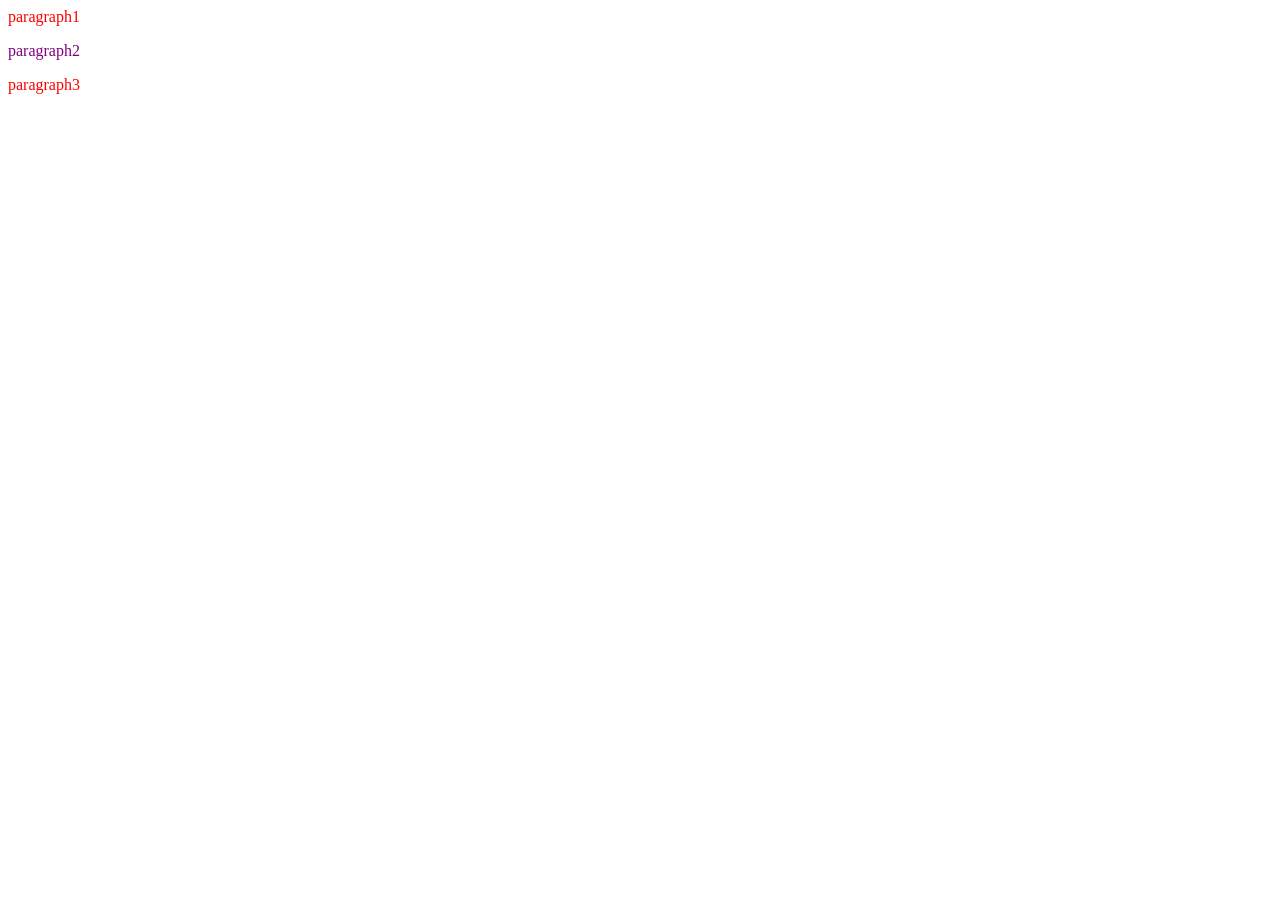
<file: externalcss.html>
<html>
    <head>
        <link rel="stylesheet" type="text/css" href="styles2.css">
    </head>
    <body>
        <p class="para1">paragraph1</p>
        <p id="para2">paragraph2</p>
        <p class="para1">paragraph3</p>
    </body>
</html>
</file>
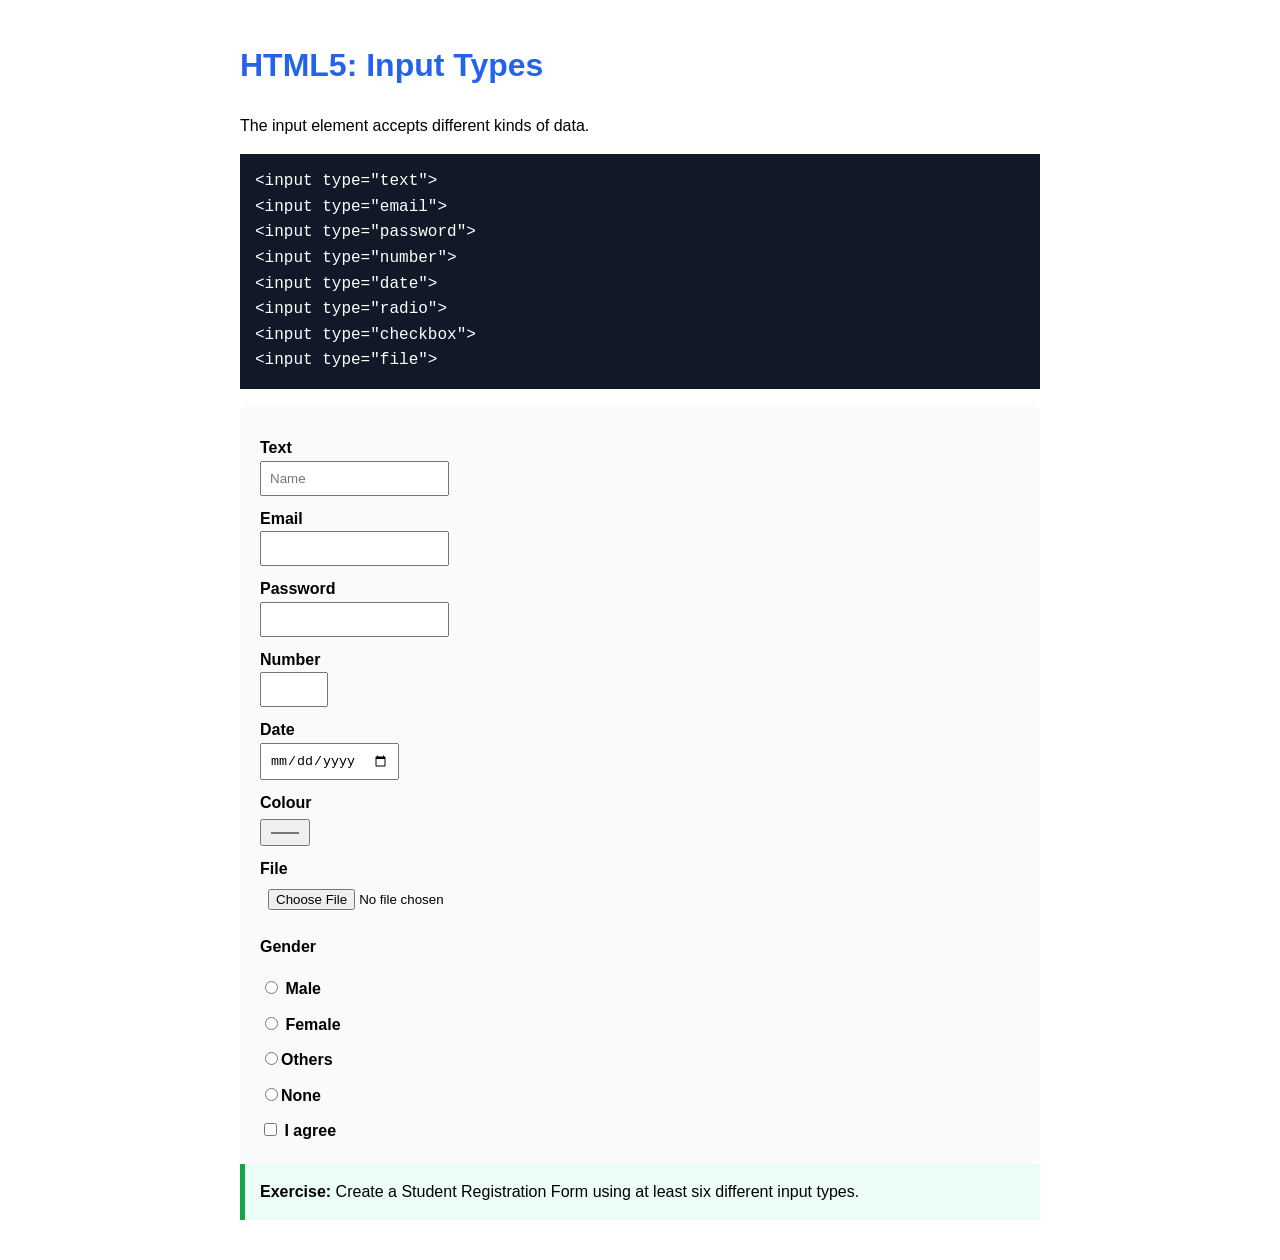
<file: form1.html>
<!doctype html>
<html>
  <head>
    <meta charset="utf-8" />
    <title>Input Types</title>
    <style>
      body {
        font: 16px Arial;
        max-width: 800px;
        margin: 40px auto;
        line-height: 1.6;
      }
      h1 {
        color: #2563eb;
      }
      .demo {
        background: #f8fafc;
        padding: 20px;
        border-radius: 10px;
      }
      label {
        display: block;
        margin-top: 10px;
        font-weight: bold;
      }
      input {
        padding: 8px;
        max-width: 400px;
      }
      pre {
        background: #111827;
        color: white;
        padding: 15px;
        overflow: auto;
      }
      .ex {
        background: #ecfdf5;
        padding: 15px;
        border-left: 5px solid #16a34a;
      }
    </style>
  </head>
  <body>
    <h1>HTML5: Input Types</h1>
    <p>The input element accepts different kinds of data.</p>
    <pre>
&lt;input type="text"&gt;
&lt;input type="email"&gt;
&lt;input type="password"&gt;
&lt;input type="number"&gt;
&lt;input type="date"&gt;
&lt;input type="radio"&gt;
&lt;input type="checkbox"&gt;
&lt;input type="file"&gt;</pre
    >
    <div class="demo">
      <label>Text</label><input type="text" placeholder="Name" /><label
        >Email</label
      ><input type="email" /><label>Password</label
      ><input type="password" /><label>Number</label
      ><input type="number" min="1" max="100" /><label>Date</label
      ><input type="date" /><label>Colour</label><input type="color" /><label
        >File</label
      ><input type="file" />
      <p><b>Gender</b></p>
      <label><input type="radio" name="g" /> Male</label
      ><label><input type="radio" name="g" /> Female</label
      ><label><input type="radio" name="g" />Others</label><label
      ><input type="radio" name="g" />None</label><label
      ><input type="checkbox" /> I agree</label>
    </div>
    <div class="ex">
      <b>Exercise:</b> Create a Student Registration Form using at least six
      different input types.
    </div>
  </body>
</html>
</file>
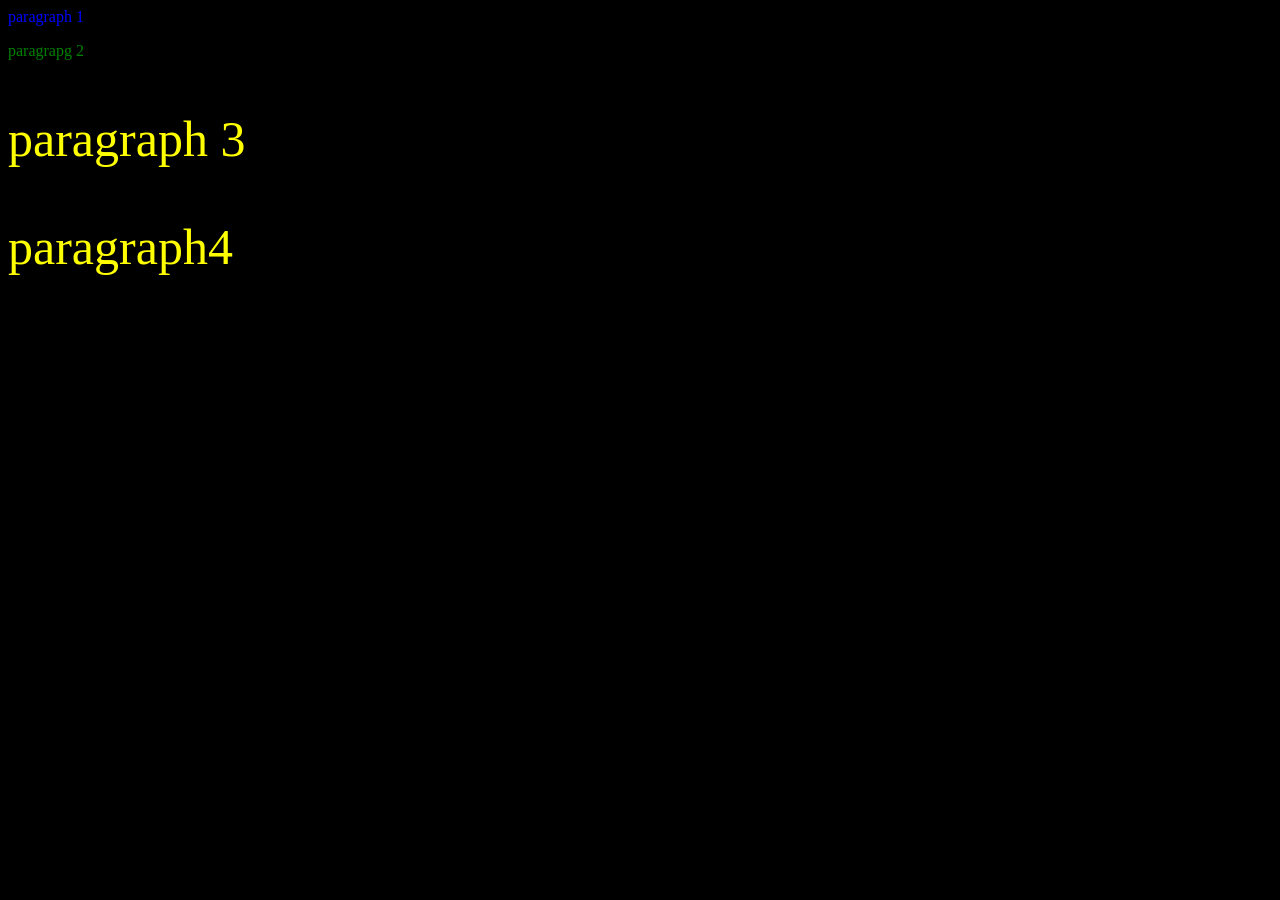
<file: home1.html>
<html>
  <head>
    <title>My First Website</title>
    <style>
      body{
        background-color: black;
      }
      p{
        color: red;
      }
      .para2{
        color: green;
      }
      #para3{
        color: yellow;
        font-size: 50px;
      }
    </style>
  </head>
  <body>
      <p style="color: blue;"> paragraph 1 </p>
      <p class="para2"> paragrapg 2 </p>
      <p id="para3"> paragraph 3 </p>
      <p id="para3">paragraph4</p>
  </body>
</html>
</file>
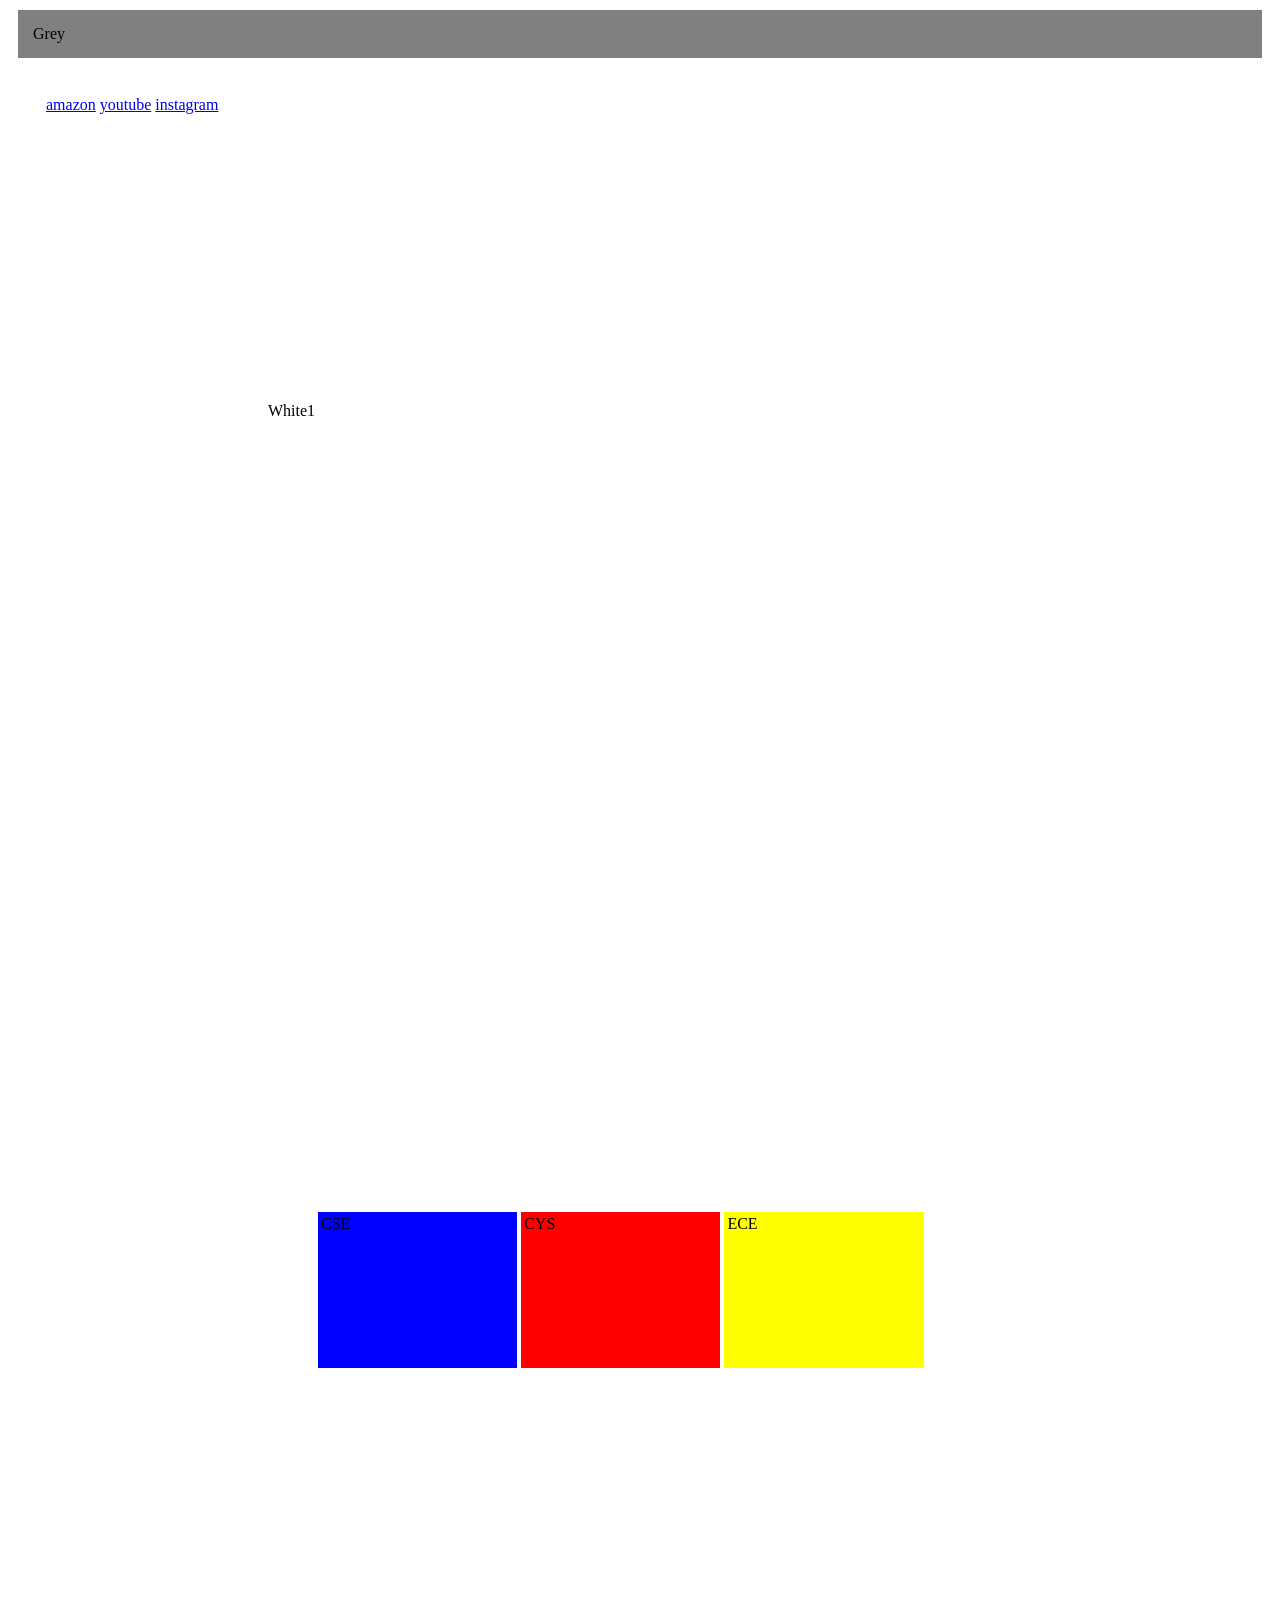
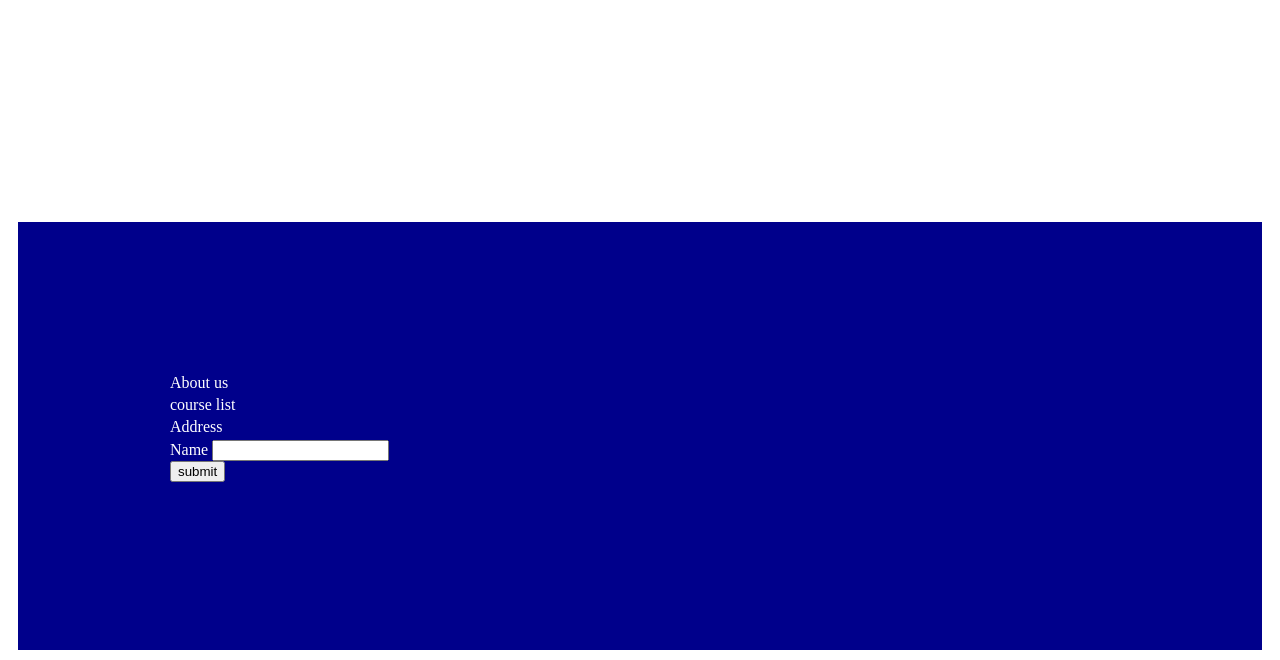
<file: home2.html>
<html>
    <head>
        <title>home</title>
    </head>
    <body>
       <section style="background-color: grey;padding: 15px;margin: 10px;">Grey</section>
        <section style="padding: 28px;margin: 10px">
            <header style="display: flex;gap: 20px;align-items: center;">
                <nav>
                    <a href="https://www.amazon.in/">amazon</a>
                    <a href="https://www.youtube.com/">youtube</a>
                    <a href="https://www.instagram.com/">instagram</a>
                </nav>
            </header>
        </section>
        <section style="background-color: white;height: 250px;padding: 250px;margin: 10px;">White1</section>
        <section style="background-color: white;padding: 300px;height: 300px;margin: 10px;">
            <div style="background-color: blue;width: 30%;height: 150px;padding: 3px;display: inline-block;">CSE</div>
            <div style="background-color: red;width: 30%;height: 150px;padding: 3px;display: inline-block;">CYS</div>
            <div style="background-color: yellow;width: 30%;height: 150px;padding: 3px;display: inline-block;">ECE</div>
        </section>
        <section style="background-color: darkblue;padding: 150px;margin: 10px;color: white;">
            <footer>
                <div style="width: 25%;padding: 2px;">About us</div>
                <div style="width: 25%;padding: 2px;">course list</div>
                <div style="width: 25%;padding: 2px;">Address</div>
                <div style="width: 25%;padding: 2px;">
                    <form>
                        <label>Name</label>
                        <input type="email">
                        <button>submit</button>
                    </form>
                </div>
            </footer>
        </section>
    </body>
</html>
</file>
<file: styles2.css>
.para1{
    color: red;
    }
#para2{
    color: purple;
    }
</file>
